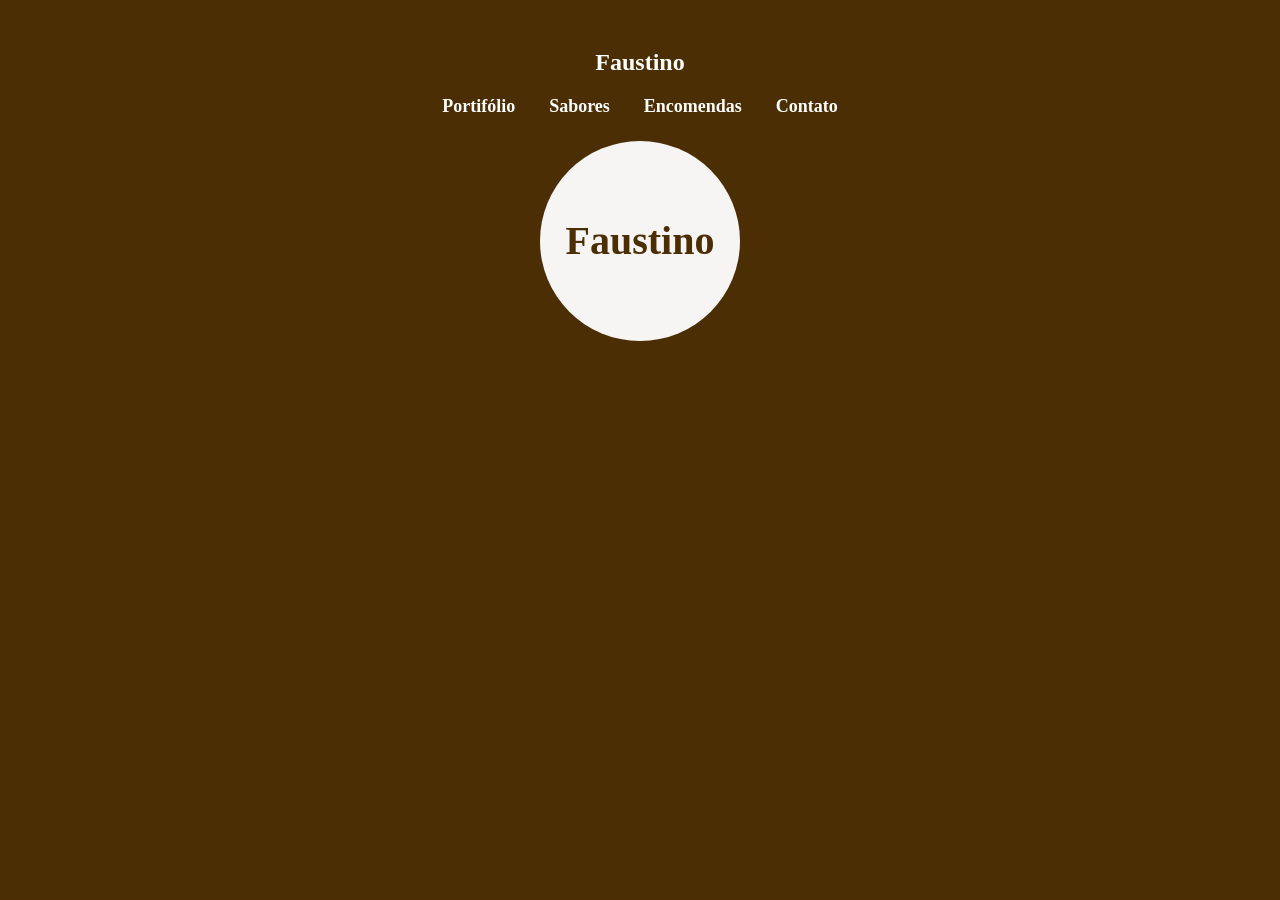
<file: challenge 3/index.html>
<!DOCTYPE html>
<html lang="pt-br">
<head>
    <meta charset="UTF-8">
    <style>
        .circulo {
            width: 200px;
            height: 200px;
            border-radius: 50%;
            background-color: #f7f5f3;
            margin: 20px auto;
        }
        body {
            background-color: #4b2e03;
        }
        header{
            background-color: #4b2e03;
            display: flex;
            justify-content: center;
            align-items: center;
            height: 100px;
        }
        nav a {
            color: white;
            text-decoration: none;
            margin: 0 15px;
            font-size: 18px;
        }
        h1 {
            color: white;
            text-align: center;
            margin-top: 50px;
        }
        h2 {
            color: #4b2e03;
            text-align: center;
            line-height: 200px;
            font-size: 40px;
          system-ui, -apple-system, BlinkMacSystemFont, 'Segoe UI', Roboto, Oxygen, Ubuntu, Cantarell, 'Open Sans', 'Helvetica Neue', sans-serif;
        }
        h3 {
            color: #e9e7e4;
            text-align: center;
            line-height: 200px;
            font-size: 20px;
           system-ui, -apple-system, BlinkMacSystemFont, 'Segoe UI', Roboto, Oxygen, Ubuntu, Cantarell, 'Open Sans', 'Helvetica Neue', sans-serif;
        }
    </style>
    <title>Document</title>
</head>
<body>
    <header>
        
        <nav>
            
                <h1>Faustino</h1>
                <a href="portifolio.html"><b>Portifólio</b></a>
                <a href="sabores.html"><b>Sabores</b></a>
                <a href="encomenda.html"><b>Encomendas</b></a>
                <a href="contato.html"><b>Contato</b></a>
        </nav>

    </header>

</main>
     
</body>
<main>
    <div class="circulo">
        <h2>Faustino
        </h2>
    </div>
</body>
</html>
</file>
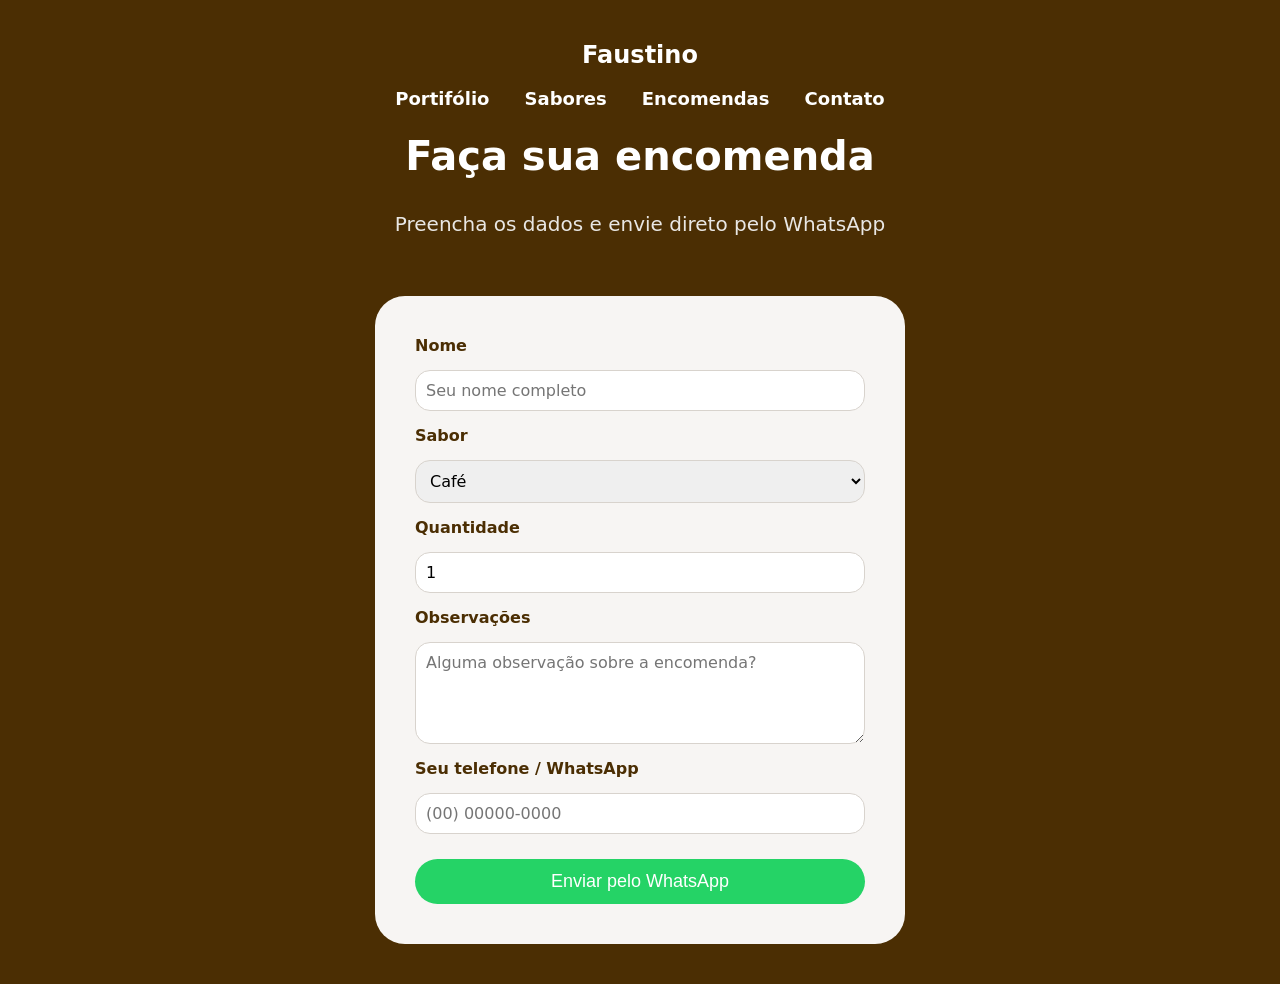
<file: challenge 3/encomenda.html>
<!DOCTYPE html>
<html lang="pt-br">
<head>
    <meta charset="UTF-8">
    <title>Encomendas - Faustino</title>
    <style>
        body {
            background-color: #4b2e03;
            margin: 0;
            font-family: system-ui, -apple-system, BlinkMacSystemFont, 'Segoe UI', Roboto, Oxygen, Ubuntu, Cantarell, 'Open Sans', 'Helvetica Neue', sans-serif;
        }

        header {
            background-color: #4b2e03;
            display: flex;
            justify-content: center;
            align-items: center;
            height: 100px;
        }

        nav a {
            color: white;
            text-decoration: none;
            margin: 0 15px;
            font-size: 18px;
        }

        h1 {
            color: white;
            text-align: center;
            margin-top: 50px;
        }

        h2 {
            color: white;
            text-align: center;
            font-size: 40px;
        }

        h3 {
            color: #e9e7e4;
            text-align: center;
            font-size: 20px;
            font-weight: normal;
        }

        main {
            display: flex;
            justify-content: center;
            padding: 40px;
        }

        .cartao {
            background-color: #f7f5f3;
            border-radius: 30px;
            padding: 40px;
            width: 100%;
            max-width: 450px;
        }

        form {
            display: flex;
            flex-direction: column;
            gap: 15px;
        }

        label {
            color: #4b2e03;
            font-size: 16px;
            font-weight: bold;
        }

        input, select, textarea {
            padding: 10px;
            border-radius: 15px;
            border: 1px solid #d8d3cd;
            font-size: 16px;
            font-family: inherit;
        }

        textarea {
            resize: vertical;
            min-height: 80px;
        }

        button {
            background-color: #25D366;
            color: white;
            border: none;
            padding: 12px;
            border-radius: 25px;
            font-size: 18px;
            cursor: pointer;
            margin-top: 10px;
            display: flex;
            align-items: center;
            justify-content: center;
            gap: 8px;
        }

        button:hover {
            background-color: #1ebd59;
        }
    </style>
</head>
<body>
    <header>
        <nav>
            <h1>Faustino</h1>
            <a href="portifolio.html"><b>Portifólio</b></a>
            <a href="sabores.html"><b>Sabores</b></a>
            <a href="encomenda.html"><b>Encomendas</b></a>
            <a href="contato.html"><b>Contato</b></a>
        </nav>
    </header>

    <h2>Faça sua encomenda</h2>
    <h3>Preencha os dados e envie direto pelo WhatsApp</h3>

    <main>
        <div class="cartao">
            <form id="formEncomenda">
                <label for="nome">Nome</label>
                <input type="text" id="nome" name="nome" placeholder="Seu nome completo" required>

                <label for="sabor">Sabor</label>
                <select id="sabor" name="sabor">
                    <option value="Café">Café</option>
                    <option value="sensacao">Alpino</option>
                    <option value="limao">Sensação</option>
                    <option value="alpino">Limao</option>
                    <option value="oreo">Oreo</option>
                </select>

                <label for="quantidade">Quantidade</label>
                <input type="number" id="quantidade" name="quantidade" min="1" value="1">

                <label for="observacoes">Observações</label>
                <textarea id="observacoes" name="observacoes" placeholder="Alguma observação sobre a encomenda?"></textarea>

                <label for="contato">Seu telefone / WhatsApp</label>
                <input type="tel" id="contato" name="contato" placeholder="(00) 00000-0000">

                <button type="submit">Enviar pelo WhatsApp</button>
            </form>
        </div>
    </main>

    <script>
        // Número que vai RECEBER as encomendas (formato: 55 + DDD + número, só dígitos)
        const numeroDestino = "5551996459752"; // <-- confirme/ajuste este número

        document.getElementById('formEncomenda').addEventListener('submit', function (e) {
            e.preventDefault();

            const nome = document.getElementById('nome').value;
            const sabor = document.getElementById('sabor').value;
            const quantidade = document.getElementById('quantidade').value;
            const observacoes = document.getElementById('observacoes').value;
            const contato = document.getElementById('contato').value;

            let mensagem = `Olá! Gostaria de fazer uma encomenda 🍫%0A%0A`;
            mensagem += `*Nome:* ${nome}%0A`;
            mensagem += `*Sabor:* ${sabor}%0A`;
            mensagem += `*Quantidade:* ${quantidade}%0A`;
            if (observacoes) mensagem += `*Observações:* ${observacoes}%0A`;
            if (contato) mensagem += `*Meu contato:* ${contato}%0A`;

            const url = `https://wa.me/${numeroDestino}?text=${mensagem}`;
            window.open(url, '_blank');
        });
    </script>
</body>
</html>
</file>
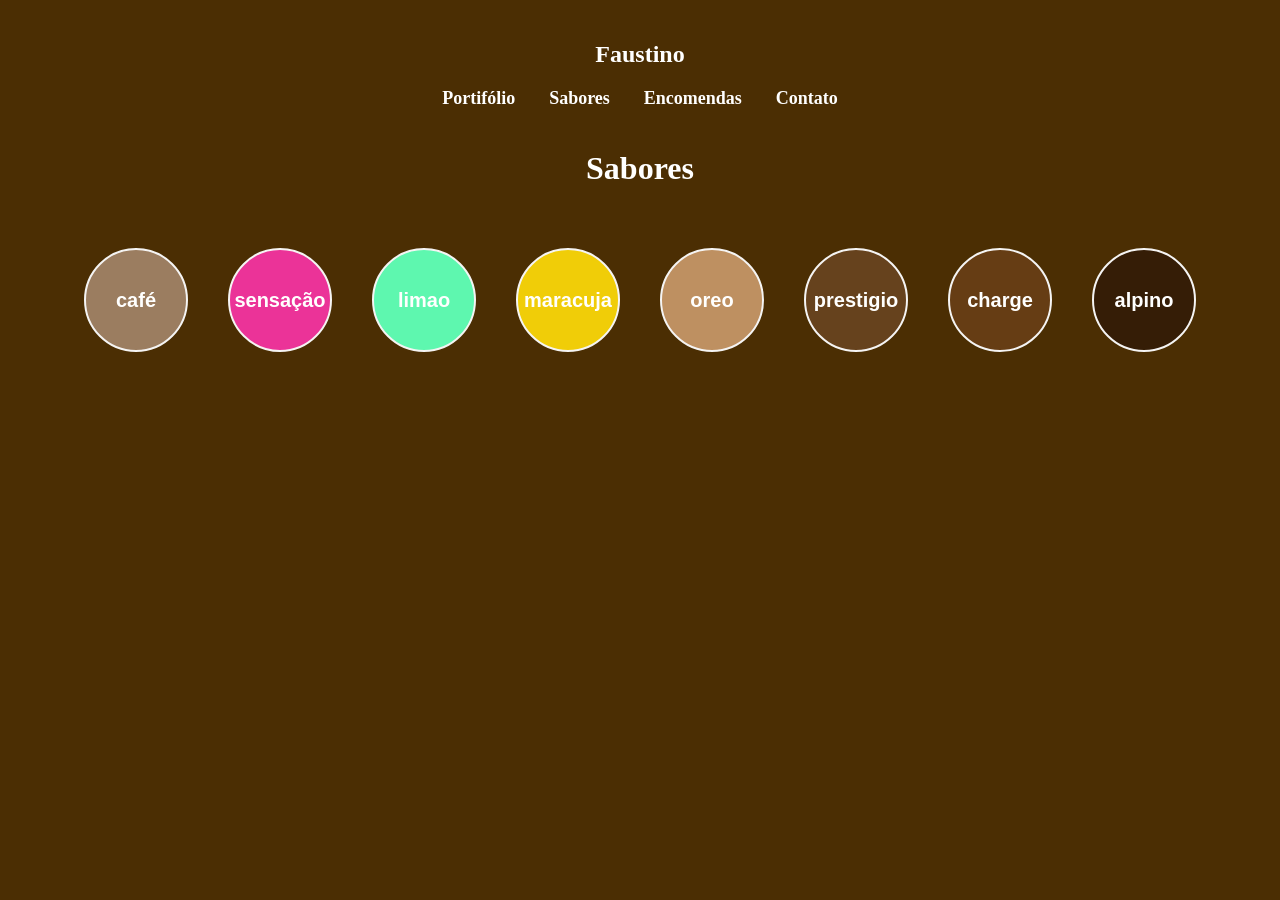
<file: challenge 3/sabores.html>
<!DOCTYPE html>
<html lang="pt-br">
<head>
    <meta charset="UTF-8">
    <title>Document</title>
    <style>
        body {
            background-color: #4b2e03;
            margin: 0;
        }

        header {
            background-color: #4b2e03;
            display: flex;
            justify-content: center;
            align-items: center;
            height: 100px;
        }

        nav a {
            color: white;
            text-decoration: none;
            margin: 0 15px;
            font-size: 18px;
        }

        h1 {
            color: white;
            text-align: center;
            margin-top: 50px;
        }

        h2 {
            color: #4b2e03;
            text-align: center;
            line-height: 200px;
            font-size: 40px;
        }

        h4 {
            color: #fffffe;
            text-align: center;
            font-size: 20px;
            font-family: cursive, sans-serif;
            margin: 0;
        }

        main {
            display: flex;
            flex-wrap: wrap;
            justify-content: center;
            align-items: center;
            gap: 40px;
            padding: 40px;
            
        }

        .circulo {
            width: 100px;
            height: 100px;
            border-radius: 50%;
            background-color: #9b7d60;
            display: flex;
            justify-content: center;
            align-items: center;
            border: 2px solid #f5f4f3;
        }
        .circulo1 {
            width: 100px;
            height: 100px;
            border-radius: 50%;
            background-color: #eb3398;
            display: flex;
            justify-content: center;
            align-items: center;
            border: 2px solid #f5f4f3;
        }
        .circulo2 {
            width: 100px;
            height: 100px;
            border-radius: 50%;
            background-color: #5ef7af;
            display: flex;
            justify-content: center;
            align-items: center;
            border: 2px solid #f5f4f3;
        }
        .circulo3 {
            width: 100px;
            height: 100px;
            border-radius: 50%;
            background-color: #f0cd08;
            display: flex;
            justify-content: center;
            align-items: center;
            border: 2px solid #f5f4f3;
        }
        .circulo4 {
            width: 100px;
            height: 100px;
            border-radius: 50%;
            background-color: #be9061;
            display: flex;
            justify-content: center;
            align-items: center;
            border: 2px solid #f5f4f3;
        }
        .circulo5 {
            width: 100px;
            height: 100px;
            border-radius: 50%;
            background-color: #66421d;
            display: flex;
            justify-content: center;
            align-items: center;
            border: 2px solid #f5f4f3;
        }
        .circulo6 {
            width: 100px;
            height: 100px;
            border-radius: 50%;
            background-color: #663d14;
            display: flex;
            justify-content: center;
            align-items: center;
            border: 2px solid #f5f4f3;
        }
        .circulo7 {
            width: 100px;
            height: 100px;
            border-radius: 50%;
            background-color: #351d06;
            display: flex;
            justify-content: center;
            align-items: center;
            border: 2px solid #f5f4f3;
        }

    </style>
</head>
<body>
    <header>
        <nav>
            <h1>Faustino</h1>
            <a href="portifolio.html"><b>Portifólio</b></a>
            <a href="sabores.html"><b>Sabores</b></a>
            <a href="encomenda.html"><b>Encomendas</b></a>
            <a href="contato.html"><b>Contato</b></a>
        </nav>
    </header>

    <h1>Sabores</h1>

    <main>
          <div class="circulo"><h4>café</h4></div>
        <div class="circulo1"><h4>sensação</h4></div>
        <div class="circulo2"><h4>limao</h4></div>
        <div class="circulo3"><h4>maracuja</h4></div>
        <div class="circulo4"><h4>oreo</h4></div>
        <div class="circulo5"><h4>prestigio</h4></div>
        <div class="circulo6"><h4>charge</h4></div>
        <div class="circulo7"><h4>alpino</h4></div>
    </main>
</body>
</html>
</file>
